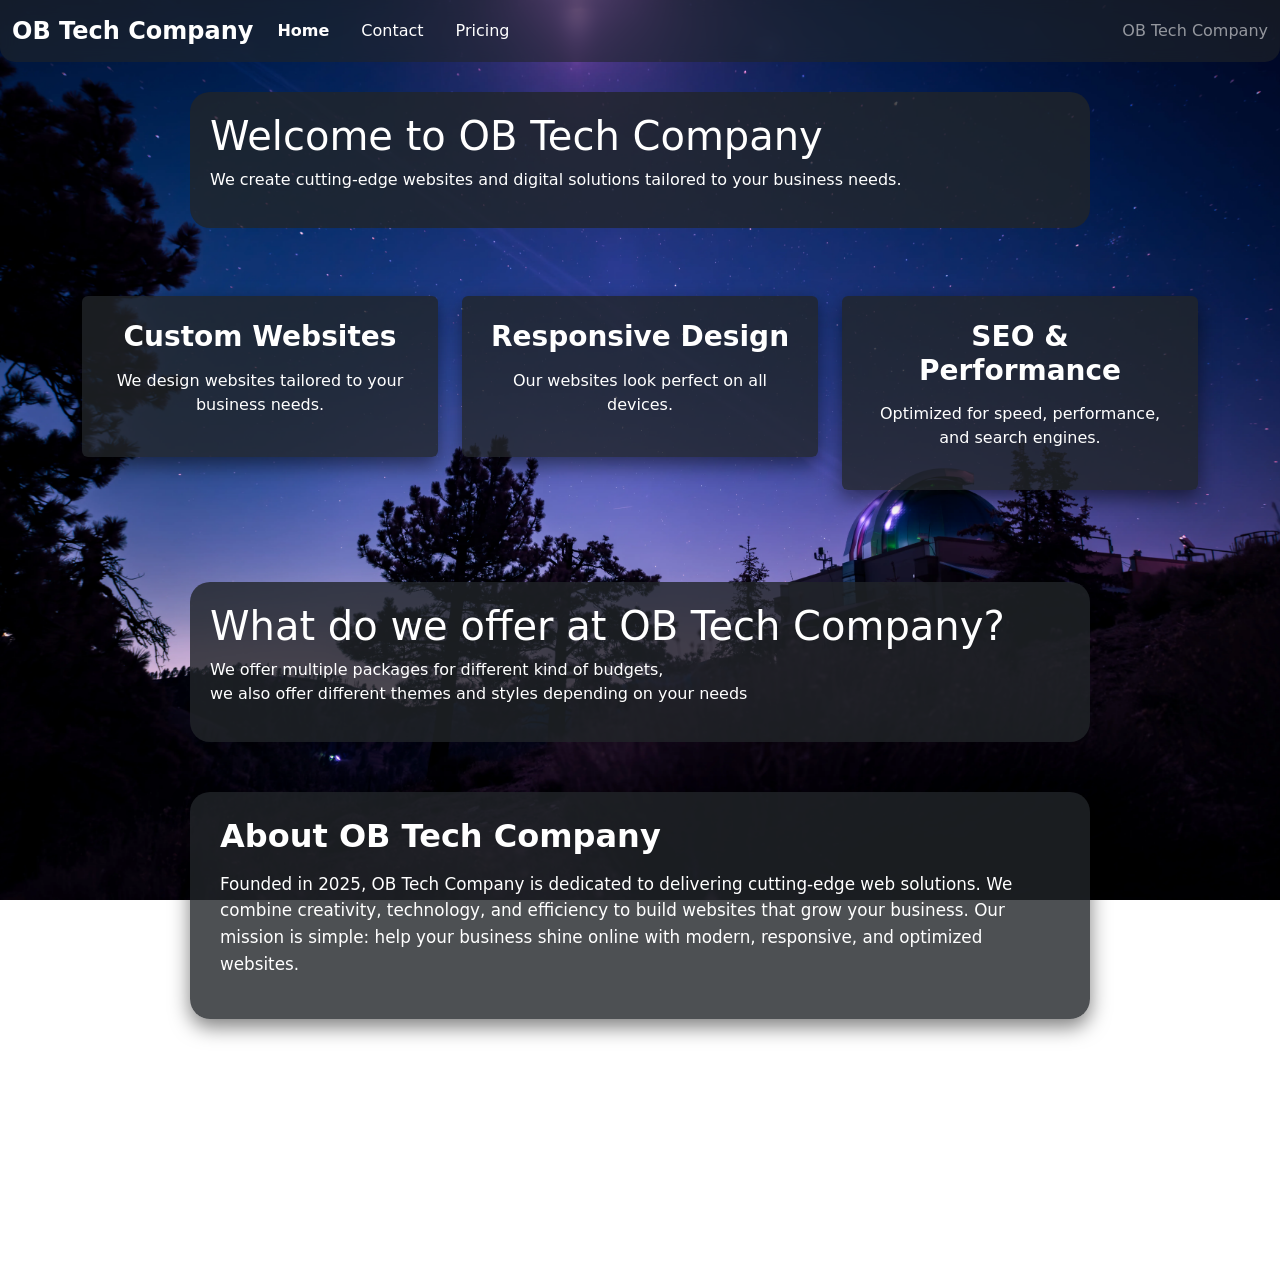
<file: index.html>
<!DOCTYPE html>
<html lang="en">
<head>
    <link rel="stylesheet" href="/styles/navbar.css">
    <link href="https://cdn.jsdelivr.net/npm/bootstrap@5.3.8/dist/css/bootstrap.min.css" rel="stylesheet" integrity="sha384-sRIl4kxILFvY47J16cr9ZwB07vP4J8+LH7qKQnuqkuIAvNWLzeN8tE5YBujZqJLB" crossorigin="anonymous">
    <script src="https://cdn.jsdelivr.net/npm/bootstrap@5.3.8/dist/js/bootstrap.bundle.min.js" integrity="sha384-FKyoEForCGlyvwx9Hj09JcYn3nv7wiPVlz7YYwJrWVcXK/BmnVDxM+D2scQbITxI" crossorigin="anonymous"></script>
    <meta charset="UTF-8">
    <meta name="viewport" content="width=device-width, initial-scale=1.0">
    <title>Home</title>
</head>
<body>
    <nav class="navbar navbar-expand-lg navbar-dark custom-navbar">
  <div class="container-fluid">
    <a class="navbar-brand" href="Images/obtechcompany_logo.png">OB Tech Company</a>
    <button class="navbar-toggler" type="button" data-bs-toggle="collapse" data-bs-target="#navbarText" aria-controls="navbarText" aria-expanded="false" aria-label="Toggle navigation">
      <span class="navbar-toggler-icon"></span>
    </button>
    <div class="collapse navbar-collapse" id="navbarText">
      <ul class="navbar-nav me-auto mb-2 mb-lg-0">
        <li class="nav-item">
          <a class="nav-link active" aria-current="page" href="/index.html">Home</a>
        </li>
        <li class="nav-item">
          <a class="nav-link" href="/Pages/contact.html">Contact</a>
        </li>
        <li class="nav-item"> 
          <a class="nav-link" href="/Pages/pricing.html">Pricing</a>
        </li>
      </ul>
      <span class="navbar-text">
        OB Tech Company
      </span>
    </div>
  </div>
</nav>

<div class="Intro_Text">
<h1>Welcome to OB Tech Company</h1>
    <p>We create cutting-edge websites and digital solutions tailored to your business needs.</p>
</div>

<div class="container features my-5">
  <div class="row text-center">
    <div class="col-md-4 mb-4">
      <div class="feature-card p-4 rounded">
        <h3>Custom Websites</h3>
        <p>We design websites tailored to your business needs.</p>
      </div>
    </div>
    <div class="col-md-4 mb-4">
      <div class="feature-card p-4 rounded">
        <h3>Responsive Design</h3>
        <p>Our websites look perfect on all devices.</p>
      </div>
    </div>
    <div class="col-md-4 mb-4">
      <div class="feature-card p-4 rounded">
        <h3>SEO & Performance</h3>
        <p>Optimized for speed, performance, and search engines.</p>
      </div>
    </div>
  </div>
</div>

<div class="rndm_txt">
  <h1>What do we offer at OB Tech Company?</h1>
    <p>We offer multiple packages for different kind of budgets, <br> we also offer different themes and styles depending on your needs</p>
</div>

<div class="About_Text">
    <h2>About OB Tech Company</h2>
    <p>
        Founded in 2025, OB Tech Company is dedicated to delivering cutting-edge web solutions. 
        We combine creativity, technology, and efficiency to build websites that grow your business. 
        Our mission is simple: help your business shine online with modern, responsive, and optimized websites.
    </p>
</div>


<footer class="Footer_ text-center p-4">
    <a href="/Pages/contact.html" class="btn btn-light btn-lg">Contact Us</a>
    <p class="mt-3">&copy; 2026 OB Tech Company. All rights reserved.</p>
</footer>

<script>
const footer = document.querySelector('.Footer_');

window.addEventListener('scroll', () => {
    if(window.scrollY > 200){   
        footer.classList.add('visible');
    } else {
        footer.classList.remove('visible');
    }
});
</script>

<script>
window.addEventListener('scroll', function() {
    const navbar = document.querySelector('.custom-navbar');
    if(window.scrollY > 50){
        navbar.classList.add('shrink');
    } else {
        navbar.classList.remove('shrink');
    }
});
</script>

</body>
</html>
</file>
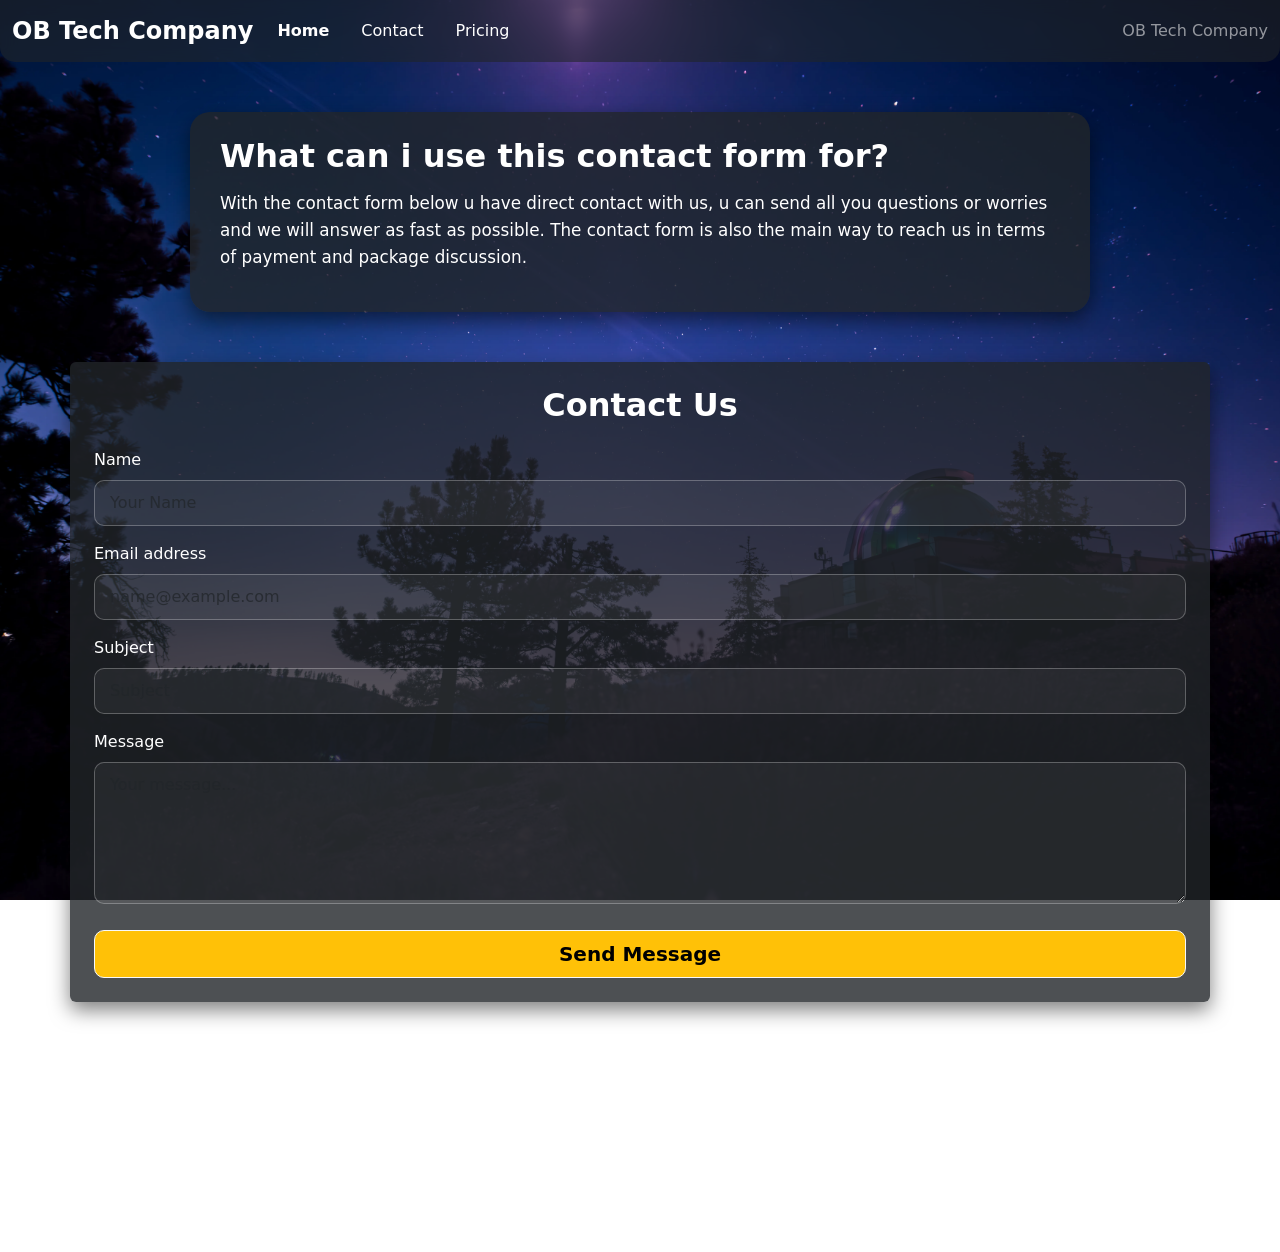
<file: Pages/contact.html>
<!DOCTYPE html>
<html lang="en">
<head>
    <link rel="stylesheet" href="/styles/contact_form.css">
    <link rel="stylesheet" href="/styles/navbar.css">
    <link href="https://cdn.jsdelivr.net/npm/bootstrap@5.3.8/dist/css/bootstrap.min.css" rel="stylesheet" integrity="sha384-sRIl4kxILFvY47J16cr9ZwB07vP4J8+LH7qKQnuqkuIAvNWLzeN8tE5YBujZqJLB" crossorigin="anonymous">
    <script src="https://cdn.jsdelivr.net/npm/bootstrap@5.3.8/dist/js/bootstrap.bundle.min.js" integrity="sha384-FKyoEForCGlyvwx9Hj09JcYn3nv7wiPVlz7YYwJrWVcXK/BmnVDxM+D2scQbITxI" crossorigin="anonymous"></script>
    <meta charset="UTF-8">
    <meta name="viewport" content="width=device-width, initial-scale=1.0">
    <title>Contact</title>
</head>
<body>
    <nav class="navbar navbar-expand-lg navbar-dark custom-navbar">
  <div class="container-fluid">
    <a class="navbar-brand" href="#">OB Tech Company</a>
    <button class="navbar-toggler" type="button" data-bs-toggle="collapse" data-bs-target="#navbarText" aria-controls="navbarText" aria-expanded="false" aria-label="Toggle navigation">
      <span class="navbar-toggler-icon"></span>
    </button>
    <div class="collapse navbar-collapse" id="navbarText">
      <ul class="navbar-nav me-auto mb-2 mb-lg-0">
        <li class="nav-item">
          <a class="nav-link active" aria-current="page" href="../index.html">Home</a>
        </li>
        <li class="nav-item">
          <a class="nav-link" href="/Pages/contact.html">Contact</a>
        </li>
        <li class="nav-item">
          <a class="nav-link" href="../Pages/pricing.html">Pricing</a>
        </li>
      </ul>
      <span class="navbar-text">
        OB Tech Company
      </span>
    </div>
  </div>
</nav>

<div class="About_Text">
    <h2>What can i use this contact form for?</h2>
    <p>
        With the contact form below u have direct contact with us, u can send all you questions or worries and we will answer as fast as possible.
        The contact form is also the main way to reach us in terms of payment and package discussion.
    
    </p>
</div>

<div class="container contact-form-container my-5 p-4 rounded">
    <h1 class="mb-4 contact-form-title">Contact Us</h1>
    <form id="contactForm">
        <div class="mb-3">
            <label for="name" class="form-label">Name</label>
            <input type="text" class="form-control" id="name" placeholder="Your Name" required>
        </div>
        <div class="mb-3">
            <label for="email" class="form-label">Email address</label>
            <input type="email" class="form-control" id="email" placeholder="name@example.com" required>
        </div>
        <div class="mb-3">
            <label for="subject" class="form-label">Subject</label>
            <input type="text" class="form-control" id="subject" placeholder="Subject" required>
        </div>
        <div class="mb-3">
            <label for="message" class="form-label">Message</label>
            <textarea class="form-control" id="message" rows="5" placeholder="Your message..." required></textarea>
        </div>
        <button type="submit" class="btn btn-light btn-lg w-100">Send Message</button>
    </form>
</div>

<footer class="Footer_ text-center p-4">
    <a href="/Pages/contact.html" class="btn btn-light btn-lg">Contact Us</a>
    <p class="mt-3">&copy; 2026 OB Tech Company. All rights reserved.</p>
</footer>

<script>
const footer = document.querySelector('.Footer_');

window.addEventListener('scroll', () => {
    if(window.scrollY > 200){   
        footer.classList.add('visible');
    } else {
        footer.classList.remove('visible');
    }
});
</script>

<script>
window.addEventListener('scroll', function() {
    const navbar = document.querySelector('.custom-navbar');
    if(window.scrollY > 50){
        navbar.classList.add('shrink');
    } else {
        navbar.classList.remove('shrink');
    }
});
</script>

</body>
</html>
</file>
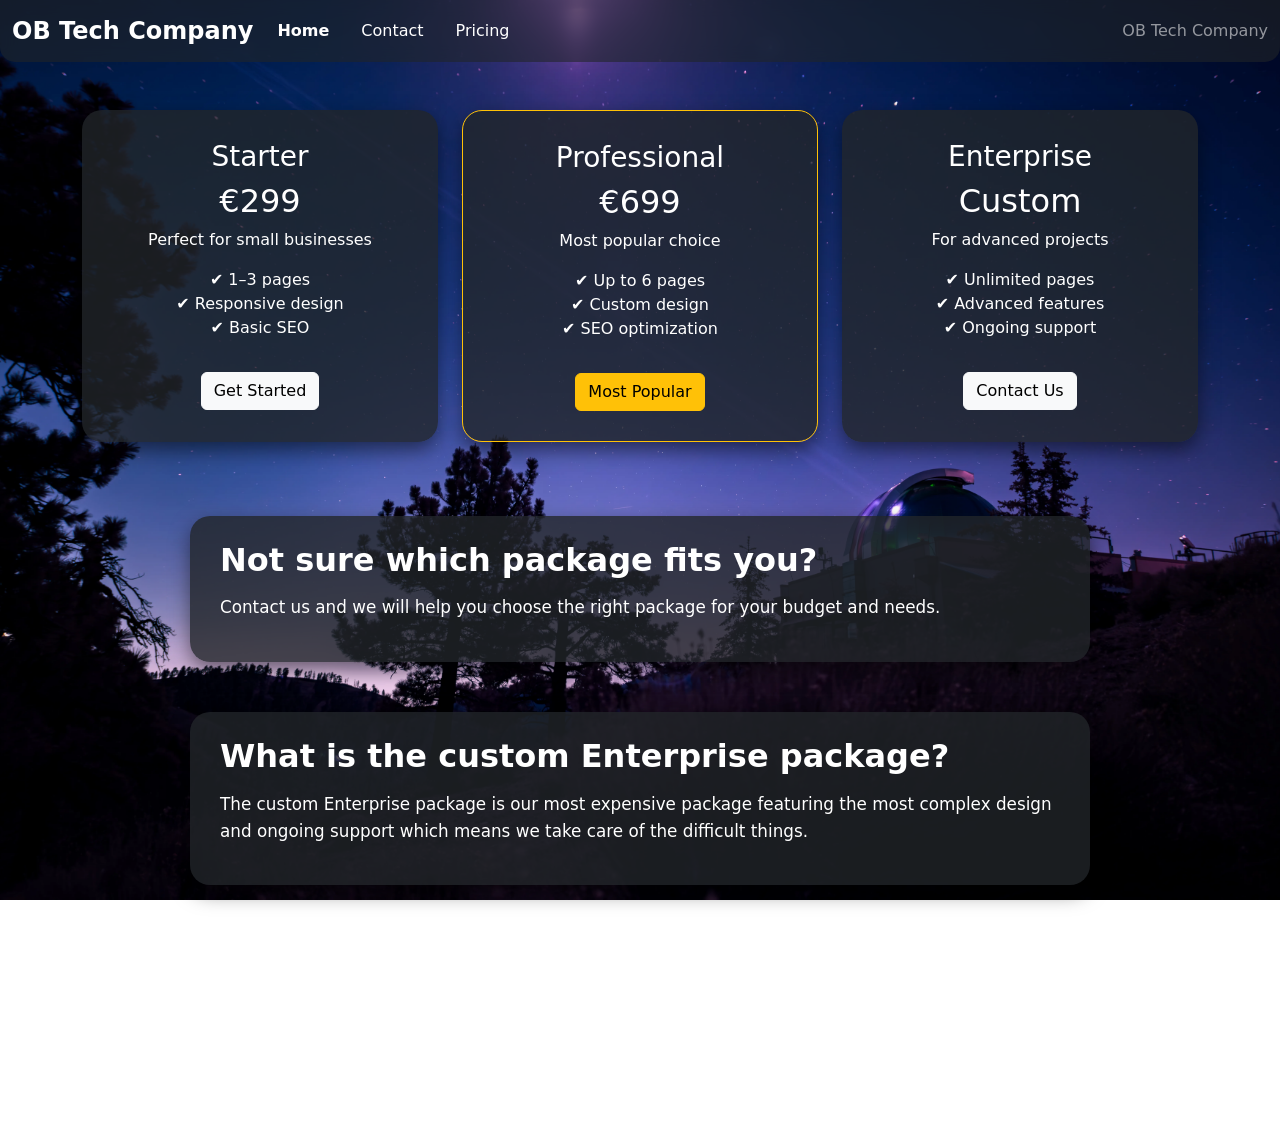
<file: Pages/pricing.html>
<!DOCTYPE html>
<html lang="en">
<head>
  <link rel="stylesheet" href="/styles/pricing.css">
    <link rel="stylesheet" href="/styles/navbar.css">
    <link href="https://cdn.jsdelivr.net/npm/bootstrap@5.3.8/dist/css/bootstrap.min.css" rel="stylesheet" integrity="sha384-sRIl4kxILFvY47J16cr9ZwB07vP4J8+LH7qKQnuqkuIAvNWLzeN8tE5YBujZqJLB" crossorigin="anonymous">
    <script src="https://cdn.jsdelivr.net/npm/bootstrap@5.3.8/dist/js/bootstrap.bundle.min.js" integrity="sha384-FKyoEForCGlyvwx9Hj09JcYn3nv7wiPVlz7YYwJrWVcXK/BmnVDxM+D2scQbITxI" crossorigin="anonymous"></script>
    <meta charset="UTF-8">
    <meta name="viewport" content="width=device-width, initial-scale=1.0">
    <title>Pricing</title>
</head>
<body>
    <nav class="navbar navbar-expand-lg navbar-dark custom-navbar">
  <div class="container-fluid">
    <a class="navbar-brand" href="#">OB Tech Company</a>
    <button class="navbar-toggler" type="button" data-bs-toggle="collapse" data-bs-target="#navbarText" aria-controls="navbarText" aria-expanded="false" aria-label="Toggle navigation">
      <span class="navbar-toggler-icon"></span>
    </button>
    <div class="collapse navbar-collapse" id="navbarText">
      <ul class="navbar-nav me-auto mb-2 mb-lg-0">
        <li class="nav-item">
          <a class="nav-link active" aria-current="page" href="../index.html">Home</a>
        </li>
        <li class="nav-item">
          <a class="nav-link" href="/Pages/contact.html">Contact</a>
        </li>
        <li class="nav-item">
          <a class="nav-link" href="../Pages/pricing.html">Pricing</a>
        </li>
      </ul>
      <span class="navbar-text">
        OB Tech Company
      </span>
    </div>
  </div>
</nav>

<div class="container my-5">
  <div class="row text-center">

    <div class="col-md-4 mb-4">
      <div class="content-card h-100">
        <h3>Starter</h3>
        <h2>€299</h2>
        <p>Perfect for small businesses</p>
        <ul class="list-unstyled">
          <li>✔ 1–3 pages</li>
          <li>✔ Responsive design</li>
          <li>✔ Basic SEO</li>
        </ul>
        <a href="/Pages/contact.html" class="btn btn-light mt-3">Get Started</a>
      </div>
    </div>

    <div class="col-md-4 mb-4">
      <div class="content-card h-100 border border-warning">
        <h3>Professional</h3>
        <h2>€699</h2>
        <p>Most popular choice</p>
        <ul class="list-unstyled">
          <li>✔ Up to 6 pages</li>
          <li>✔ Custom design</li>
          <li>✔ SEO optimization</li>
        </ul>
        <a href="/Pages/contact.html" class="btn btn-warning mt-3">Most Popular</a>
      </div>
    </div>

    <div class="col-md-4 mb-4">
      <div class="content-card h-100">
        <h3>Enterprise</h3>
        <h2>Custom</h2>
        <p>For advanced projects</p>
        <ul class="list-unstyled">
          <li>✔ Unlimited pages</li>
          <li>✔ Advanced features</li>
          <li>✔ Ongoing support</li>
        </ul>
        <a href="/Pages/contact.html" class="btn btn-light mt-3">Contact Us</a>
      </div>
    </div>

  </div>
</div>

<div class="About_Text">
    <h2>Not sure which package fits you?</h2>
    <p>
      Contact us and we will help you choose the right package for your budget and needs.
    </p>
</div>

<div class="About_Text">
    <h2>What is the custom Enterprise package?</h2>
    <p>
    The custom Enterprise package is our most expensive package featuring the most complex design and ongoing support which means we take care of the difficult things.
    </p>
</div>

<footer class="Footer_ text-center p-4">
    <a href="/Pages/contact.html" class="btn btn-light btn-lg">Contact Us</a>
    <p class="mt-3">&copy; 2026 OB Tech Company. All rights reserved.</p>
</footer>

<script>
const footer = document.querySelector('.Footer_');

window.addEventListener('scroll', () => {
    if(window.scrollY > 200){   
        footer.classList.add('visible');
    } else {
        footer.classList.remove('visible');
    }
});
</script>

<script>
window.addEventListener('scroll', function() {
    const navbar = document.querySelector('.custom-navbar');
    if(window.scrollY > 50){
        navbar.classList.add('shrink');
    } else {
        navbar.classList.remove('shrink');
    }
});
</script>

</body>
</html>
</file>
<file: styles/navbar.css>
body {
    background-image: url(/Images/background_img_home_page.webp);
    background-size: cover;
    background-repeat: no-repeat; 
    background-position: center;
    background-attachment: fixed;
}

.Intro_Text {
    max-width: 900px;
    margin: 30px auto; 
    color: white;
    background-color: rgba(33,37,41,0.8); 
    padding: 20px;
    border-radius: 20px;
}

.About_Text {
    max-width: 900px;                            
    margin: 50px auto;                            
    background-color: rgba(33,37,41,0.8);        
    color: white;                                 
    padding: 25px 30px;                          
    border-radius: 20px;                        
    box-shadow: 0 8px 20px rgba(0,0,0,0.5);   
}

.About_Text h2 {
    margin-bottom: 15px;
    font-size: 2rem;
    font-weight: 700;
}

.About_Text p {
    font-size: 1.05rem;
    line-height: 1.6;
}


.rndm_txt {
    max-width: 900px;
    margin: 30px auto; 
    color: white;
    background-color: rgba(33,37,41,0.8); 
    padding: 20px;
    border-radius: 20px;
}

.Footer_ {
    max-width: 900px;                         
    margin: 50px auto;                         
     background-color: rgba(33,37,41,0.8);    
    color: black;                                 
    padding: 30px;
    border-radius: 20px;                      
    box-shadow: 0 8px 20px rgba(0,0,0,0.5);     
}

.Footer_ {
    opacity: 0;
    transform: translateY(50px);
    transition: opacity 0.5s ease, transform 0.5s ease;
}

.Footer_.visible {
    opacity: 1;
    transform: translateY(0);
}



.Footer_ .btn {
    background-color: white;                    
    color: black;
    font-weight: 600;
    border-radius: 10px;
    transition: all 0.3s ease;
}

.Footer_ .btn:hover {
    background-color: purple;
    transform: scale(1.05);
}


.Footer_ p {
    margin-top: 15px;
    font-size: 0.9rem;
    color: #ddd;                                  
}


.features {
    max-width: 1000px;                    
    margin: 50px auto;                      
    padding: 20px;
}

.feature-card {
    background-color: rgba(33,37,41,0.8);   
    color: white;                         
    padding: 30px;
    border-radius: 20px;                       
    box-shadow: 0 8px 20px rgba(0,0,0,0.5);   
    transition: transform 0.3s ease, box-shadow 0.3s ease;
}


.feature-card:hover {
    transform: translateY(-5px);             
    box-shadow: 0 12px 25px rgba(0,0,0,0.6);
}


.feature-card h3 {
    margin-bottom: 15px;
    font-weight: 700;
}


.feature-card p {
    font-size: 1rem;
    line-height: 1.5;
}


@media (max-width: 768px) {
    .feature-card {
        margin-bottom: 20px;
    }
}


.custom-navbar {
    background-color: rgba(33,37,41,0.6) !important; 
    backdrop-filter: blur(8px);                        
    transition: background-color 0.3s ease, padding 0.3s ease;
    padding: 1rem 1.5rem;                             
    position: sticky;                                 
    top: 0;
    z-index: 1000;                                   
    border-radius: 0 0 15px 15px;    
}


.custom-navbar .navbar-brand {
    color: #fff;                                    
    font-weight: 700;
    font-size: 1.5rem;
}


.custom-navbar .nav-link {
    color: #fff;
    margin-right: 1rem;
    font-weight: 500;
    transition: color 0.3s ease, transform 0.2s ease;
}


.custom-navbar .nav-link:hover {
    color: purple;                                   
    transform: scale(1.05);                    
}

.custom-navbar .nav-link.active {
    color: #00ffff;                              
    font-weight: 600;
}


.custom-navbar .navbar-toggler-icon {
    filter: invert(100%);                           
}


.custom-navbar.shrink {
    padding: 0.5rem 1rem;
    background-color: rgba(33,37,41,0.8);
}
</file>
<file: styles/contact_form.css>
/* Contact form container matches page theme */
.contact-form-container {
    max-width: 700px;                        /* center and limit width */
    margin: 50px auto;                        /* center horizontally */
    background-color: rgba(33,37,41,0.8);    /* semi-transparent dark */
    color: white;                             /* text color */
    padding: 30px;
    border-radius: 20px;
    box-shadow: 0 8px 20px rgba(0,0,0,0.5);  /* subtle shadow for depth */
}

/* Title styling */
.contact-form-title {
    text-align: center;
    color: #fff;
    font-weight: 700;
    font-size: 2rem;
    margin-bottom: 30px;
}

/* Input and textarea styling */
.contact-form-container .form-control {
    background-color: rgba(255,255,255,0.05); /* subtle dark background */
    border: 1px solid rgba(255,255,255,0.3);
    color: white;
    border-radius: 10px;
    padding: 10px 15px;
    transition: all 0.3s ease;
}

.contact-form-container .form-control:focus {
    background-color: rgba(255,255,255,0.1);
    border-color: #00ffff;  /* cyan accent to match navbar active link */
    box-shadow: 0 0 10px rgba(0,255,255,0.5);
    color: white;
}

/* Labels */
.contact-form-container .form-label {
    color: white;
    font-weight: 500;
}

/* Button */
.contact-form-container .btn {
    margin-top: 10px;
    background-color: #ffc107;  /* gold to contrast purple space bg */
    color: black;
    font-weight: 600;
    transition: all 0.3s ease;
    border-radius: 10px;
}

.contact-form-container .btn:hover {
    background-color: #ffd633;
    transform: scale(1.05);
}
</file>
<file: styles/pricing.css>
.content-card {
    background-color: rgba(33,37,41,0.8);
    color: white;
    padding: 30px;
    border-radius: 20px;
    box-shadow: 0 8px 20px rgba(0,0,0,0.5);
    max-width: 900px;
    margin: 0 auto;
    transition: transform 0.6s ease, box-shadow 0.6s ease;
}

.content-card:hover {
    box-shadow: 0 14px 30px rgba(138,43,226,0.4);
    transform: scale(1.05);
}
</file>
